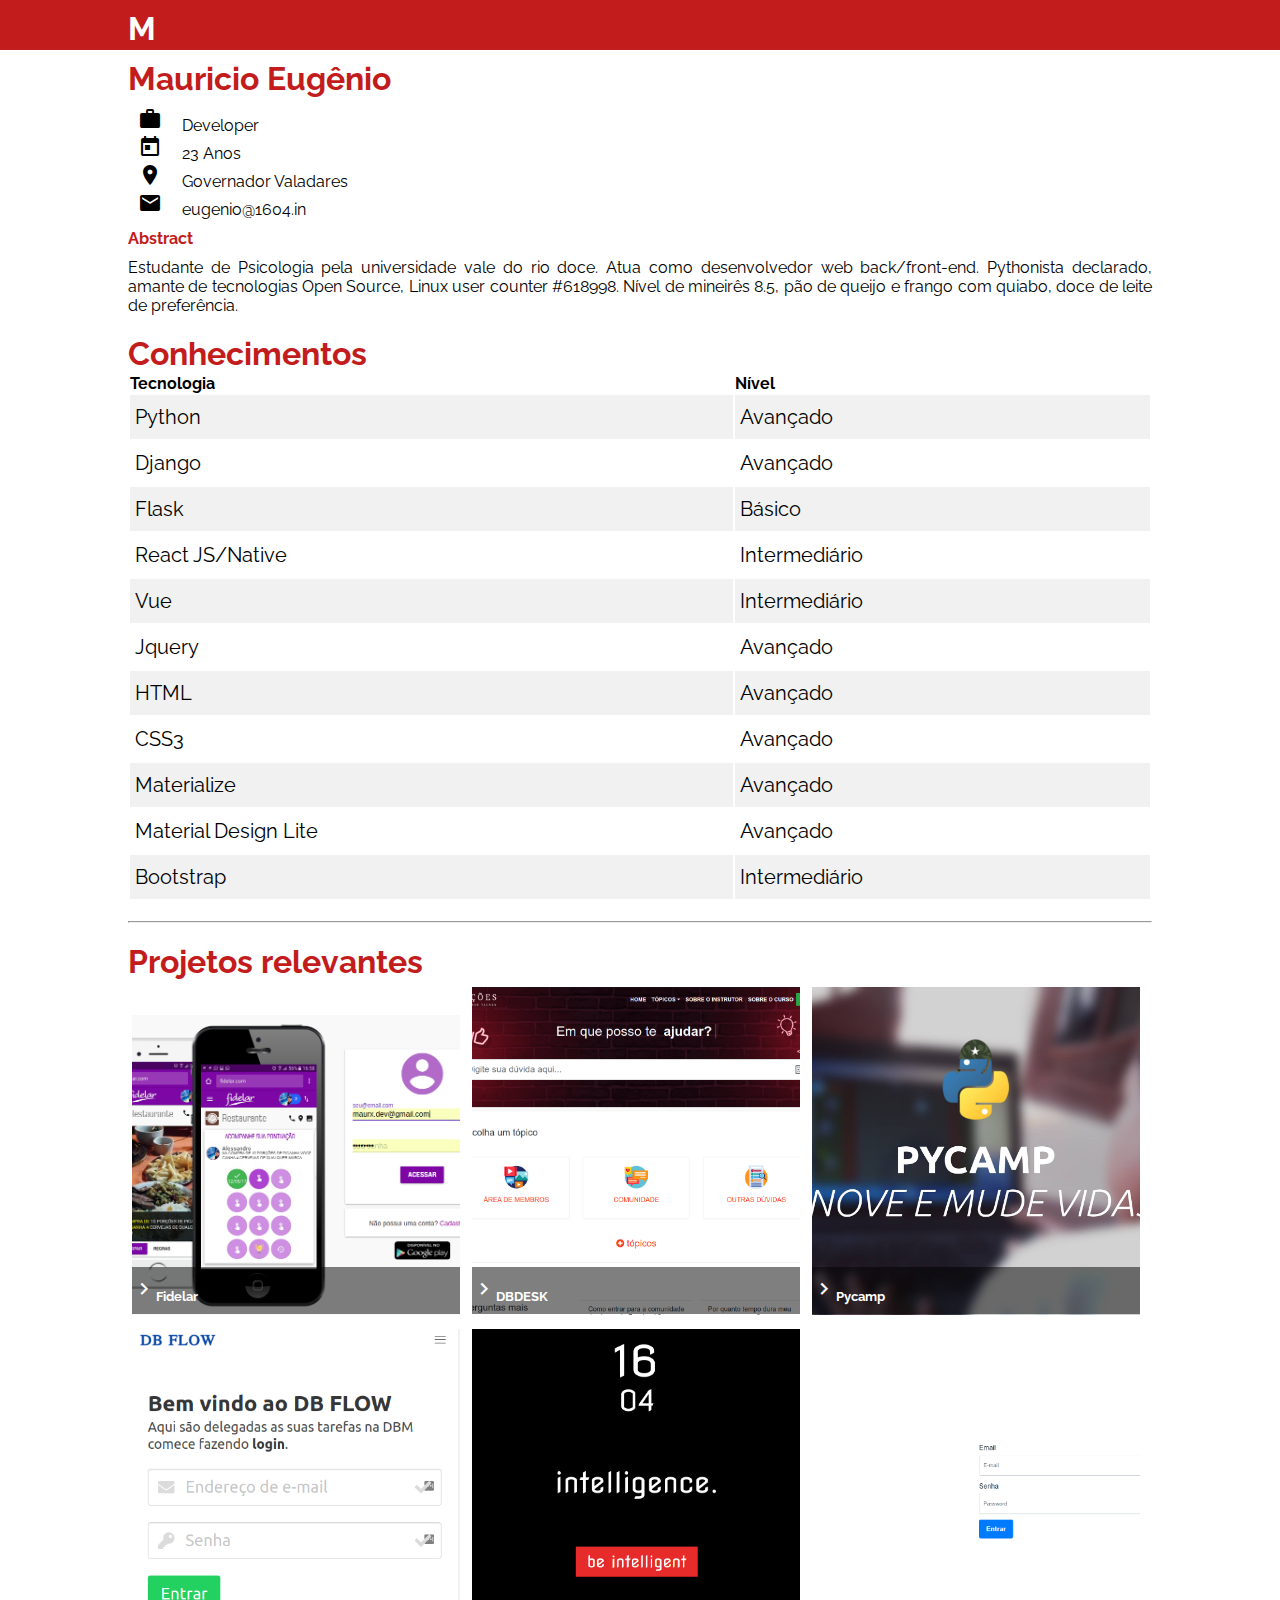
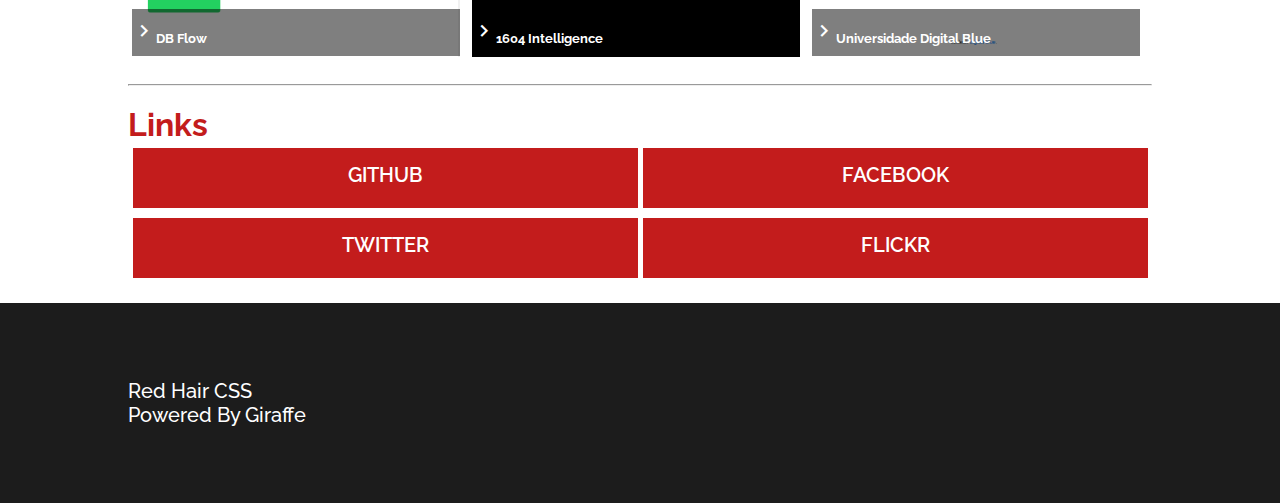
<file: index.html>
<html lang="pt-BR">
<head>
    <meta charset="utf-8">
    <title>Maurício Eugênio</title>
    <link rel="stylesheet" href="https://fonts.googleapis.com/icon?family=Material+Icons">
    <link rel="stylesheet" href="redhair_css/css/redhair.css">
    <script type="text/javascript" src="https://code.jquery.com/jquery-3.2.1.min.js"></script>
    <script type="text/javascript" src="js/api_instagram.js"></script>
    <meta property="og:locale" content="pt_BR">
    <meta property="og:url" content="https://maurxeugenio.github.io">
    <meta property="og:title" content="Maurício Eugênio">
    <meta property="og:site_name" content="Maurício Eugênio">
    <meta property="og:description" content="Esta é a minha página pessoal no github, confira mais sobre.">
    <meta property="og:image" content="https://maurxeugenio.github.io/img/maurx.jpg">
    <meta property="og:image:type" content="image/jpg">
    <meta property="og:image:width" content="800">
    <meta property="og:image:height" content="600">
    <meta property="og:type" content="website">
    <meta name="viewport" content="width=device-width, initial-scale=1" />
    <meta name="theme-color" content="#c21c1c">
</head>
<body>
    <nav>
        <div class="container">
            <h1>M</h1>
        </div>
    </nav>
    <section class="container">
        <h1>Mauricio Eugênio</h1>
        <ul class="information">
            <li><i class="material-icons">work</i>Developer</li>
            <li><i class="material-icons">today</i>23 Anos</li>
            <li><i class="material-icons">location_on</i>Governador Valadares</li>
            <li><i class="material-icons">email</i>eugenio@1604.in</li>
        </ul>
        <h4>Abstract</h4>
        <p>
            Estudante de Psicologia pela universidade vale do rio doce. Atua como desenvolvedor web back/front-end.
            Pythonista declarado, amante de tecnologias Open Source, Linux user counter #618998.
            Nível de mineirês 8.5, pão de queijo e frango com quiabo, doce de leite de preferência.
        </p>

        <div class="list">
            <h1>Conhecimentos</h1>
            <table style="width:100%">
                <tr>
                    <th>Tecnologia</th>
                    <th>Nível</th>
                </tr>
                <tr>
                    <td>Python</td>
                    <td>Avançado</td>
                </tr>
                <tr>
                    <td>Django</td>
                    <td>Avançado</td>
                </tr>
                <tr>
                    <td>Flask</td>
                    <td>Básico</td>
                </tr>
                <tr>
                    <td>React JS/Native</td>
                    <td>Intermediário</td>
                </tr>
                <tr>
                    <td>Vue</td>
                    <td>Intermediário</td>
                </tr>
                <tr>
                    <td>Jquery</td>
                    <td>Avançado</td>
                </tr>
                <tr>
                    <td>HTML</td>
                    <td>Avançado</td>
                </tr>
                <tr>
                    <td>CSS3</td>
                    <td>Avançado</td>
                </tr>
                <tr>
                    <td>Materialize</td>
                    <td>Avançado</td>
                </tr>
                <tr>
                    <td>Material Design Lite</td>
                    <td>Avançado</td>
                </tr>
                <tr>
                    <td>Bootstrap</td>
                    <td>Intermediário</td>
                </tr>
            </table>
            <hr>
            <h1>Projetos relevantes</h1>
            <a href="https://fidelar.com" target="_blank">
                <div class="card" style="background: url('img/fidelar.png') center / cover;">
                    <h6 class="legenda"><i class="material-icons">keyboard_arrow_right</i>Fidelar</h6>
                </div>
            </a>
            <a href="http://dbdesk.com.br/a-grande-tacada" target="_blank">
                <div class="card" style="background: url('img/dbdesk.png') center / cover">
                    <h6 class="legenda"><i class="material-icons">keyboard_arrow_right</i>DBDESK</h6>
                </div>
            </a>
            <a href="https://github.com/maurxeugenio/pycamp" target="_blank">
                <div class="card" style="background: url('img/pycamp.jpg')center / cover; ">
                    <h6 class="legenda"><i class="material-icons">keyboard_arrow_right</i>Pycamp</h6>
                </div>
            </a>
            <a href="https://flow.digitalblue.marketing" target="_blank">
                <div class="card" style="background: url('img/dbflow.png')center / cover; ">
                    <h6 class="legenda"><i class="material-icons">keyboard_arrow_right</i>DB Flow</h6>
                </div>
            </a>
            <a href="https://1604.in" target="_blank">
                <div class="card" style="background: url('img/1604.png')center / cover; ">
                    <h6 class="legenda"><i class="material-icons">keyboard_arrow_right</i>1604 Intelligence</h6>
                </div>
            </a>
            <a href="https://universidade.digitalblue.marketing" target="_blank">
                <div class="card" style="background: url('img/interdesk.png')center / cover; ">
                    <h6 class="legenda"><i class="material-icons">keyboard_arrow_right</i>Universidade Digital Blue</h6>
                </div>
            </a>
            <hr>
            <h1>Links</h1>
            <ul>
                <a href="https://github.com/maurxeugenio" target="_blank"><li>Github</li></a>
                <a href="https://fb.com/maurxeugenio" target="_blank"><li>Facebook</li></a>
                <a href="https://twitter.com/maurxeugenio" target="_blank"><li>Twitter</li></a>
                <a href="https://www.flickr.com/photos/147326276@N07/" target="_blank"><li>Flickr</li></a>
            </ul>

        </div>
    </section>
    <!-- <div class="container-red">

        <div class="container">
            <h1 class="white" style="padding: 30px 0;">Quem sou em 6 últimas fotos</h1>
            <div class="cards">
            </div>
        </div>
    </div> -->
    <footer class="centralize">
        <div class="container">
            <ul>
                <a href="https://github.com/maurxeugenio/redhair" target="_blank"><li>Red Hair CSS</li></a>
                <li>Powered By Giraffe</li>
            </ul>
        </div>
    </footer>
    <!-- Global site tag (gtag.js) - Google Analytics -->
    <script async src="https://www.googletagmanager.com/gtag/js?id=UA-72795332-3"></script>
    <script>
    window.dataLayer = window.dataLayer || [];
    function gtag(){dataLayer.push(arguments);}
    gtag('js', new Date());

    gtag('config', 'UA-72795332-3');
    </script>
</body>
</html>
</file>
<file: redhair_css/css/redhair.css>
@charset "UTF-8";
@import url(https://fonts.googleapis.com/css?family=Merriweather:300,700|Raleway:200,600);

*{
    padding: 0;
    margin: 0;
    font-family: "Raleway", sans-serif;
}

html{
    background: white;
}

a{
    color: white;
    text-decoration: none;
}

a:hover{
    color: #c31c1c;
}

nav{
    width: 100%;
    height: 50px;
    background: #c31c1c;
    color: white !important;
}

nav > .container > h1, h2, h3, h4, h5, h6{
    color: #fff;
}

footer{
    background-color: #1c1c1c;
    height: auto;
    position: relative;
    bottom: 0;
    width: 100%;
    left: 0;
    min-height: 200px;
}

.centralize{
    display: flex;
    align-items: center;
    align-content: center;
}

footer li {
    color: white;
    font-size: 15pt;
    list-style: none;
    font-weight: 500;
}
h1, h2, h3, h4, h5, h6{
    color: #c31c1c;
}

button{
    color: white;
    text-transform: uppercase;
    font-size: 18pt;
    font-weight: 600;
    width: auto;
    min-width: 150px;
    height: 60px;
    padding: 10px;
    border: none;
    overflow: hidden;
    background-color: #c31c1c;
}

button:hover{
    background-color: #dc1c1c;
    cursor: pointer;
    box-shadow: 0px 0px 10px rgba(0, 0, 0, 0.1);
}

p{
    padding: 10px 0;
    text-align: justify;
}

.white{
    text-transform: uppercase;
    color: #fff !important;
}

.list  ul{
    list-style: none;
    padding: 0;
    margin: 0;
    text-align: center;
}
.list{
    margin: 10px 0;
}

.list li{
    width: 90%;
    max-width: 475px;
    height: 30px;
    display: inline-block;
    color: #fff;
    font-size: 15pt;
    font-weight: 600;
    text-transform: uppercase;
    padding: 15px ;
    background: #c31c1c;
    border-left: 1px solid white;
    margin: 5px 0;
}
.list li:hover{
    background: #d31c1c;
}

.container{
    width: 90%;
    max-width: 1024px;
    position: relative;
    margin: auto;
    padding: 10px;
}

.container-red{
    background: #c31c1c;
}

.cards{
    text-align: center;
}

th{
    text-align: left;
}

tr:nth-child(even){
    background-color: #f1f1f1;
}

tr:hover td{
    background: #c1c1c1;
    color: white;
}

td{
    font-size: 15pt;
    font-weight: 400;
    padding: 10px 5px;
}
hr{
    margin: 20px 0;
}
.legenda{
    text-align: left;
    position: relative;
    color: white;
    top: 280px;
    font-size: 10pt;
    background: rgba(0,0,0, .5);
    padding: 10px 5px 10px 0;
    white-space: nowrap;
    overflow: hidden;
    text-overflow: ellipsis;
}
.card{
    text-align: inherit;
    width: 90%;
    display: inline-block;
    max-width: 328px;
    height: auto;
    min-height: 328px;
    background: #c31c1c;
    margin: 5px 2px;
    padding: 0;
    border: 2px solid #fff;
}

.card > figure, img{
    width: 100%;
    height: auto;
    background: white;
}

.information{
    padding: 10px;
    list-style: none;
}
.information i{
    margin-right: 20px;
}
</file>
